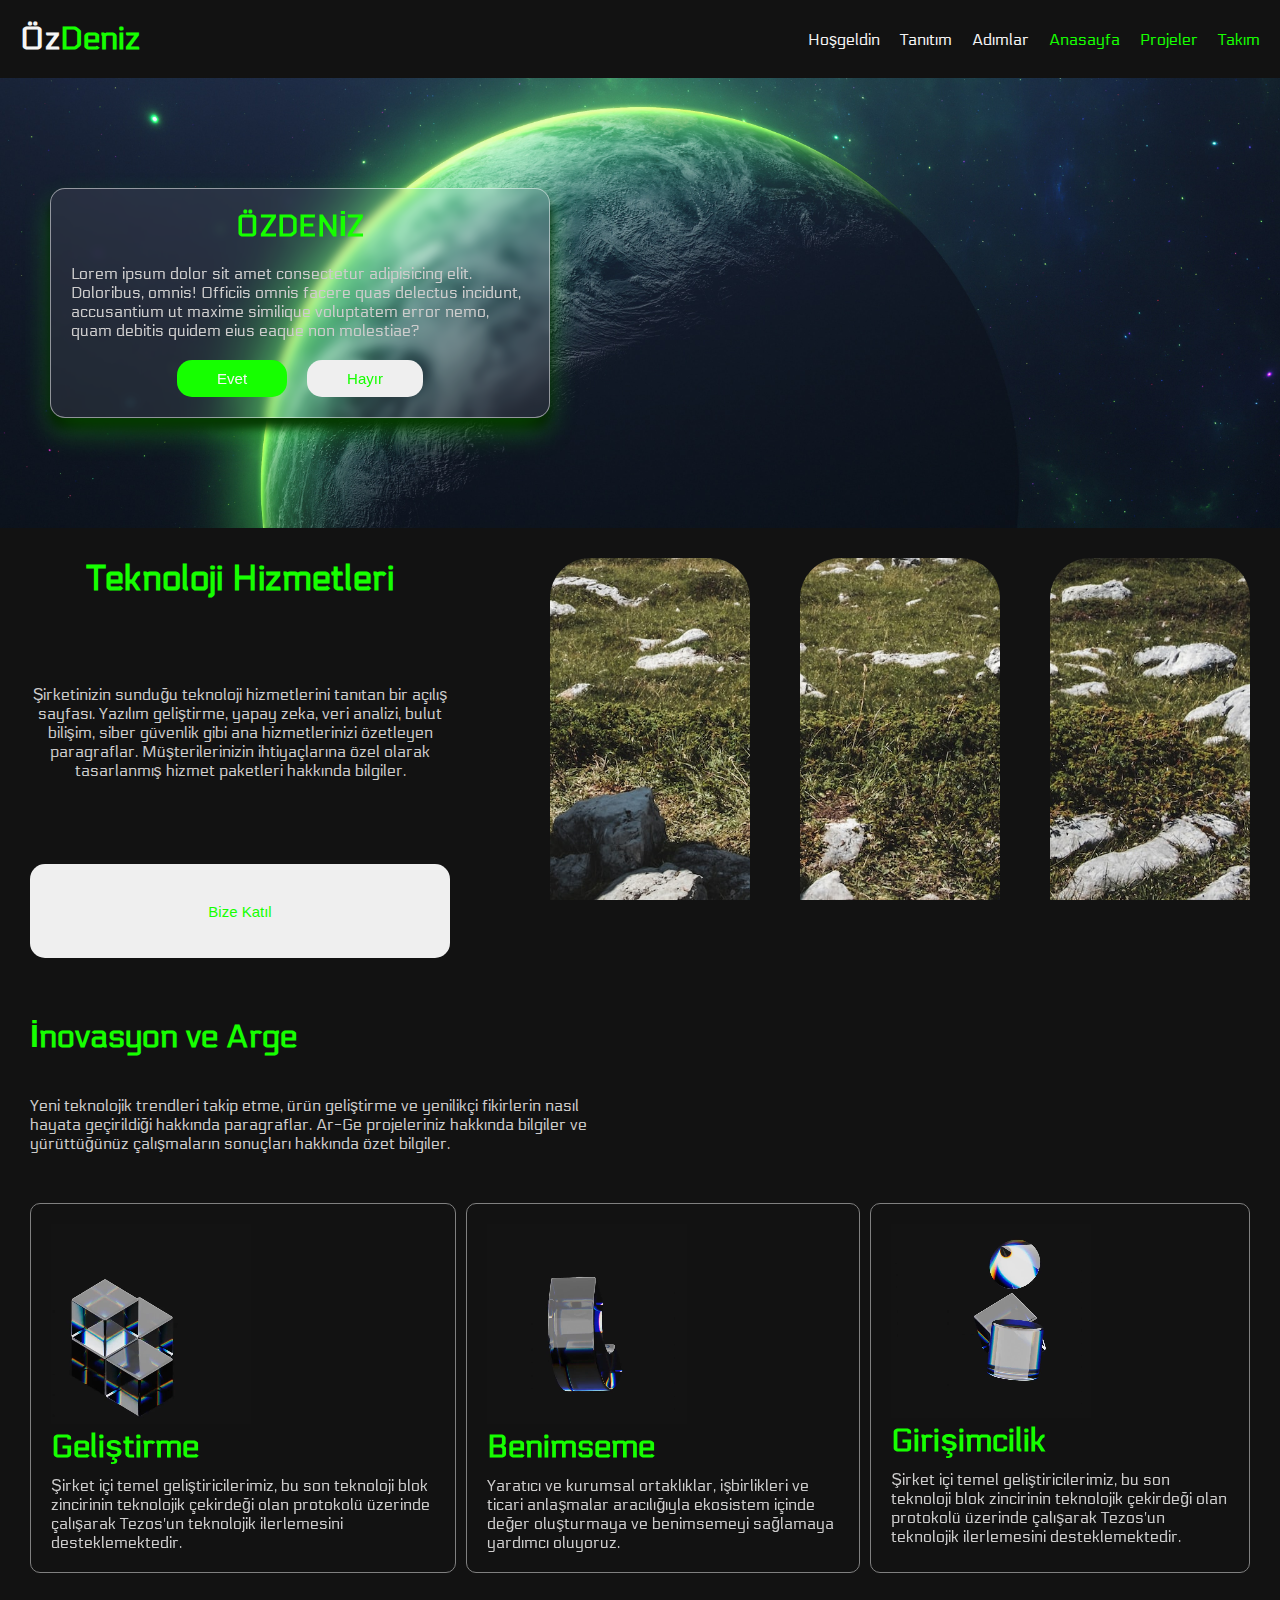
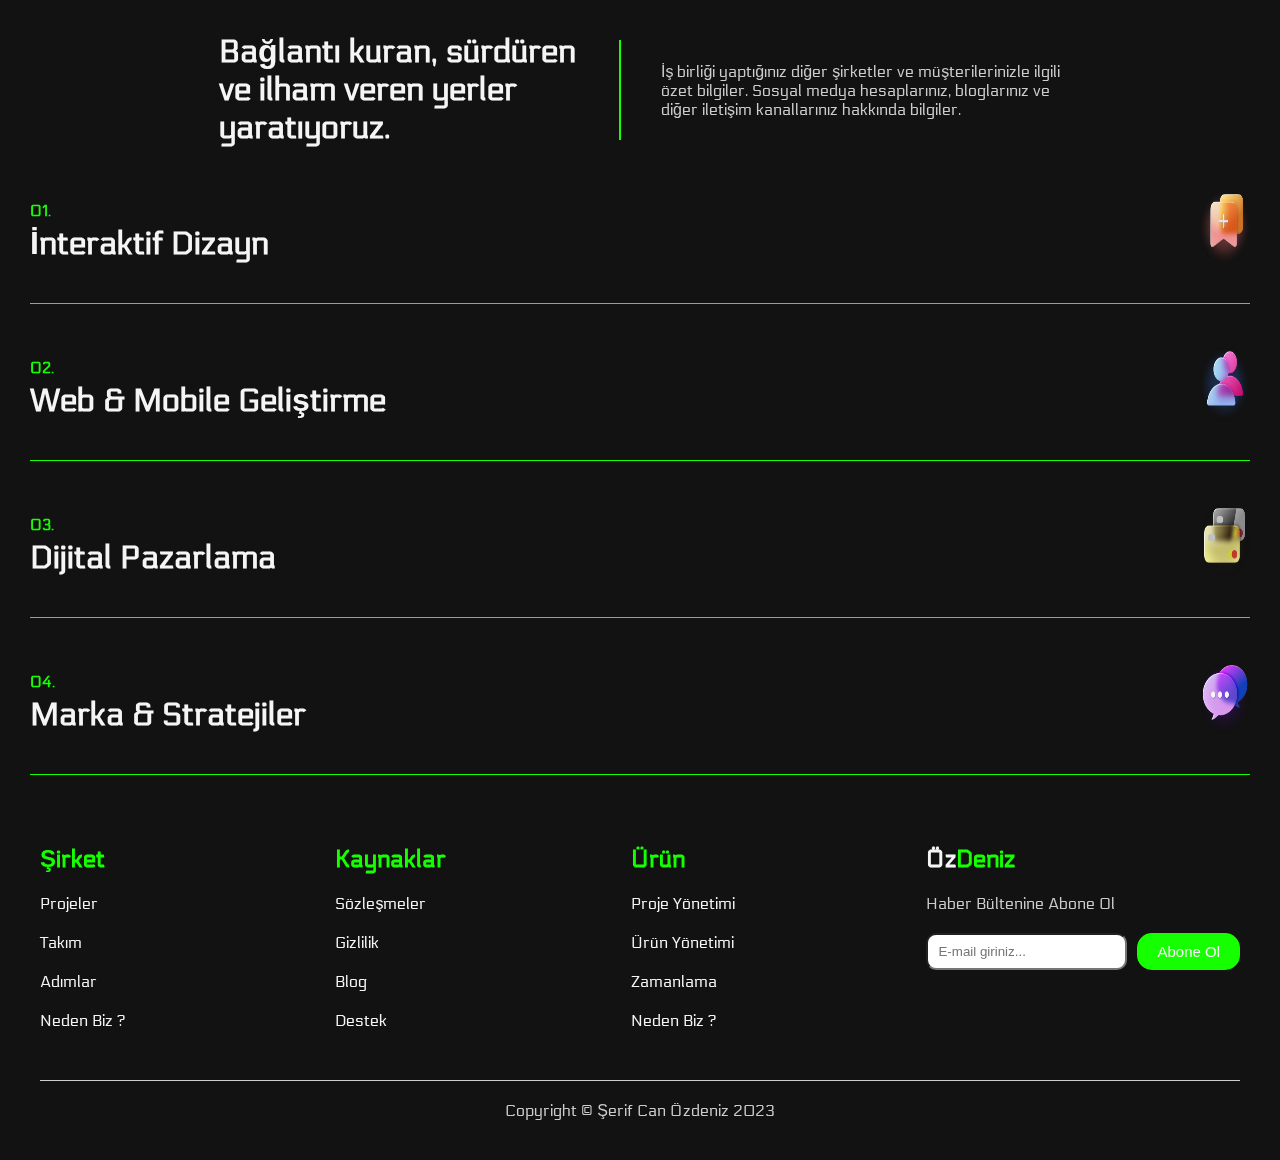
<file: index.html>
<!DOCTYPE html>
<html lang="en">
<head>
    <meta charset="UTF-8">
    <meta name="viewport" content="width=device-width, initial-scale=1.0">
    <title>ÖzDeniz</title>
    <link rel="stylesheet" href="/CSS/style.css">
</head>
<body>

    <!-- header alanı başlangıç -->

    <header>
        <h1><a href="/">Öz<span>Deniz</span></a></h1>
        <nav>
            <a href="">Hoşgeldin</a>
            <a href="">Tanıtım</a>
            <a href="">Adımlar</a>
            <a href="" class="link">Anasayfa</a>
            <a href="/HTML/projects.html" class="link">Projeler</a>
            <a href="/HTML/teams.html" class="link">Takım</a>
        </nav>
        <button class="nav-button">|||</button>
    </header>

    <!-- header alanı bitiş -->

    <!-- hero başlangıç -->

    <section id="hero">
        <div class="hero-inner">
            <h1>ÖZDENİZ</h1>
            <p>Lorem ipsum dolor sit amet consectetur adipisicing elit. Doloribus,
                omnis! Officiis omnis facere quas delectus incidunt, accusantium ut
                maxime similique voluptatem error nemo, quam debitis quidem eius eaque
                non molestiae?
            </p>
            <div class="buttons">
                <button>Evet</button>
                <button>Hayır</button>
            </div>

        </div>

    </section>


    <!-- hero bitiş -->



    <!--pencere başlangıç  -->


    <main>
        <section id="image-sec">
            <div class="image-sec-info">
                <h1>Teknoloji Hizmetleri</h1>
                <p>Şirketinizin sunduğu teknoloji hizmetlerini tanıtan bir açılış
                    sayfası. Yazılım geliştirme, yapay zeka, veri analizi, bulut
                    bilişim, siber güvenlik gibi ana hizmetlerinizi özetleyen
                    paragraflar. Müşterilerinizin ihtiyaçlarına özel olarak tasarlanmış
                    hizmet paketleri hakkında bilgiler.</p>
                    <button>Bize Katıl</button>
            </div>

            <div class="images">
                <div class="window"></div>
                <div class="window"></div>
                <div class="window"></div>
            </div>

        </section>
    </main>
    <!--pencere bitiş  -->

    <section id="cards-sec">
        
        <div class="cards-sec-info">
            <h1>İnovasyon ve Arge</h1>
            <p>Yeni teknolojik trendleri takip etme, ürün geliştirme ve yenilikçi
                fikirlerin nasıl hayata geçirildiği hakkında paragraflar. Ar-Ge
                projeleriniz hakkında bilgiler ve yürüttüğünüz çalışmaların sonuçları
                hakkında özet bilgiler.</p>
        </div>

        <div class="cards">
            <!-- card başlangıç -->

            <div class="card">
                <video>
                    <source src="/images/first.mp4">
                </video>
                <h1>Geliştirme</h1>
                <p>Şirket içi temel geliştiricilerimiz, bu son teknoloji blok
                    zincirinin teknolojik çekirdeği olan protokolü üzerinde çalışarak
                    Tezos'un teknolojik ilerlemesini desteklemektedir.</p>

            </div>

            <div class="cards">
                <!-- card başlangıç -->
    
                <div class="card">
                    <video>
                        <source src="/images/second.mp4">
                    </video>
                    <h1>Benimseme</h1>
                    <p>Yaratıcı ve kurumsal ortaklıklar, işbirlikleri ve ticari anlaşmalar
                        aracılığıyla ekosistem içinde değer oluşturmaya ve benimsemeyi
                        sağlamaya yardımcı oluyoruz.</p>
                        
                </div>

                <div class="cards">
                    <!-- card başlangıç -->
        
                    <div class="card">
                        <video>
                            <source src="/images/third.mp4">
                        </video>
                        <h1>Girişimcilik</h1>
                        <p>Şirket içi temel geliştiricilerimiz, bu son teknoloji blok
                            zincirinin teknolojik çekirdeği olan protokolü üzerinde çalışarak
                            Tezos'un teknolojik ilerlemesini desteklemektedir.</p>
                            
                    </div>
            <!-- card bitiş -->
        </div>
    </section>

    <!-- liste alanı başlangıç -->

    <section id="step-sec">
        <div class="step-sec-info">
            <h1>Bağlantı kuran, sürdüren ve ilham veren yerler yaratıyoruz.</h1>
            <div class="vertical-line"></div>
            <p>İş birliği yaptığınız diğer şirketler ve müşterilerinizle ilgili özet
                bilgiler. Sosyal medya hesaplarınız, bloglarınız ve diğer iletişim
                kanallarınız hakkında bilgiler.</p>
        </div>

        <ul>
            <li><h1><span>01.</span><br>İnteraktif Dizayn</h1>
                <img src="/images/bookmark.png" alt="">
            </li>
            <li><h1><span>02.</span><br>Web & Mobile Geliştirme</h1>
                <img src="/images/contacts.png" alt="">
            </li>
            <li><h1><span>03.</span><br>Dijital Pazarlama</h1>
                <img src="/images/cards.png" alt="">
            </li>
            <li><h1><span>04.</span><br>Marka & Stratejiler</h1>
                <img src="/images/Chat.png" alt="">
            </li>
        </ul>

    </section>
    <!-- liste alanı bitiş -->


    <!-- footer başlangıç -->

    <footer>
        <div class="footer-area">
            <div class="footer-links">
                <h2 class="footer-links-title">Şirket</h2>
                <a href="">Projeler</a>
                <a href="">Takım</a>
                <a href="">Adımlar</a>
                <a href="">Neden Biz ?</a>
            </div>
            <div class="footer-links">
                <h2 class="footer-links-title">Kaynaklar</h2>
                <a href="">Sözleşmeler</a>
                <a href="">Gizlilik</a>
                <a href="">Blog</a>
                <a href="">Destek</a>
            </div>
            <div class="footer-links">
                <h2 class="footer-links-title">Ürün</h2>
                <a href="">Proje Yönetimi</a>
                <a href="">Ürün Yönetimi</a>
                <a href="">Zamanlama</a>
                <a href="">Neden Biz ?</a>
            </div>
            <div class="footer-links">
                <h2>Öz<span>Deniz</span></h2>
                <p>Haber Bültenine Abone Ol</p>
                <div class="field">
                    <input type="email" placeholder="E-mail giriniz...">
                    <button>Abone Ol</button>
                </div>
            </div>
        </div>
        <p class="footer-bottom">Copyright &copy; Şerif Can Özdeniz 2023</p>
    </footer>

    <!-- footer bitiş -->
    



    <script src="/JavaScript/main.js"></script>

    
</body>
</html>
</file>
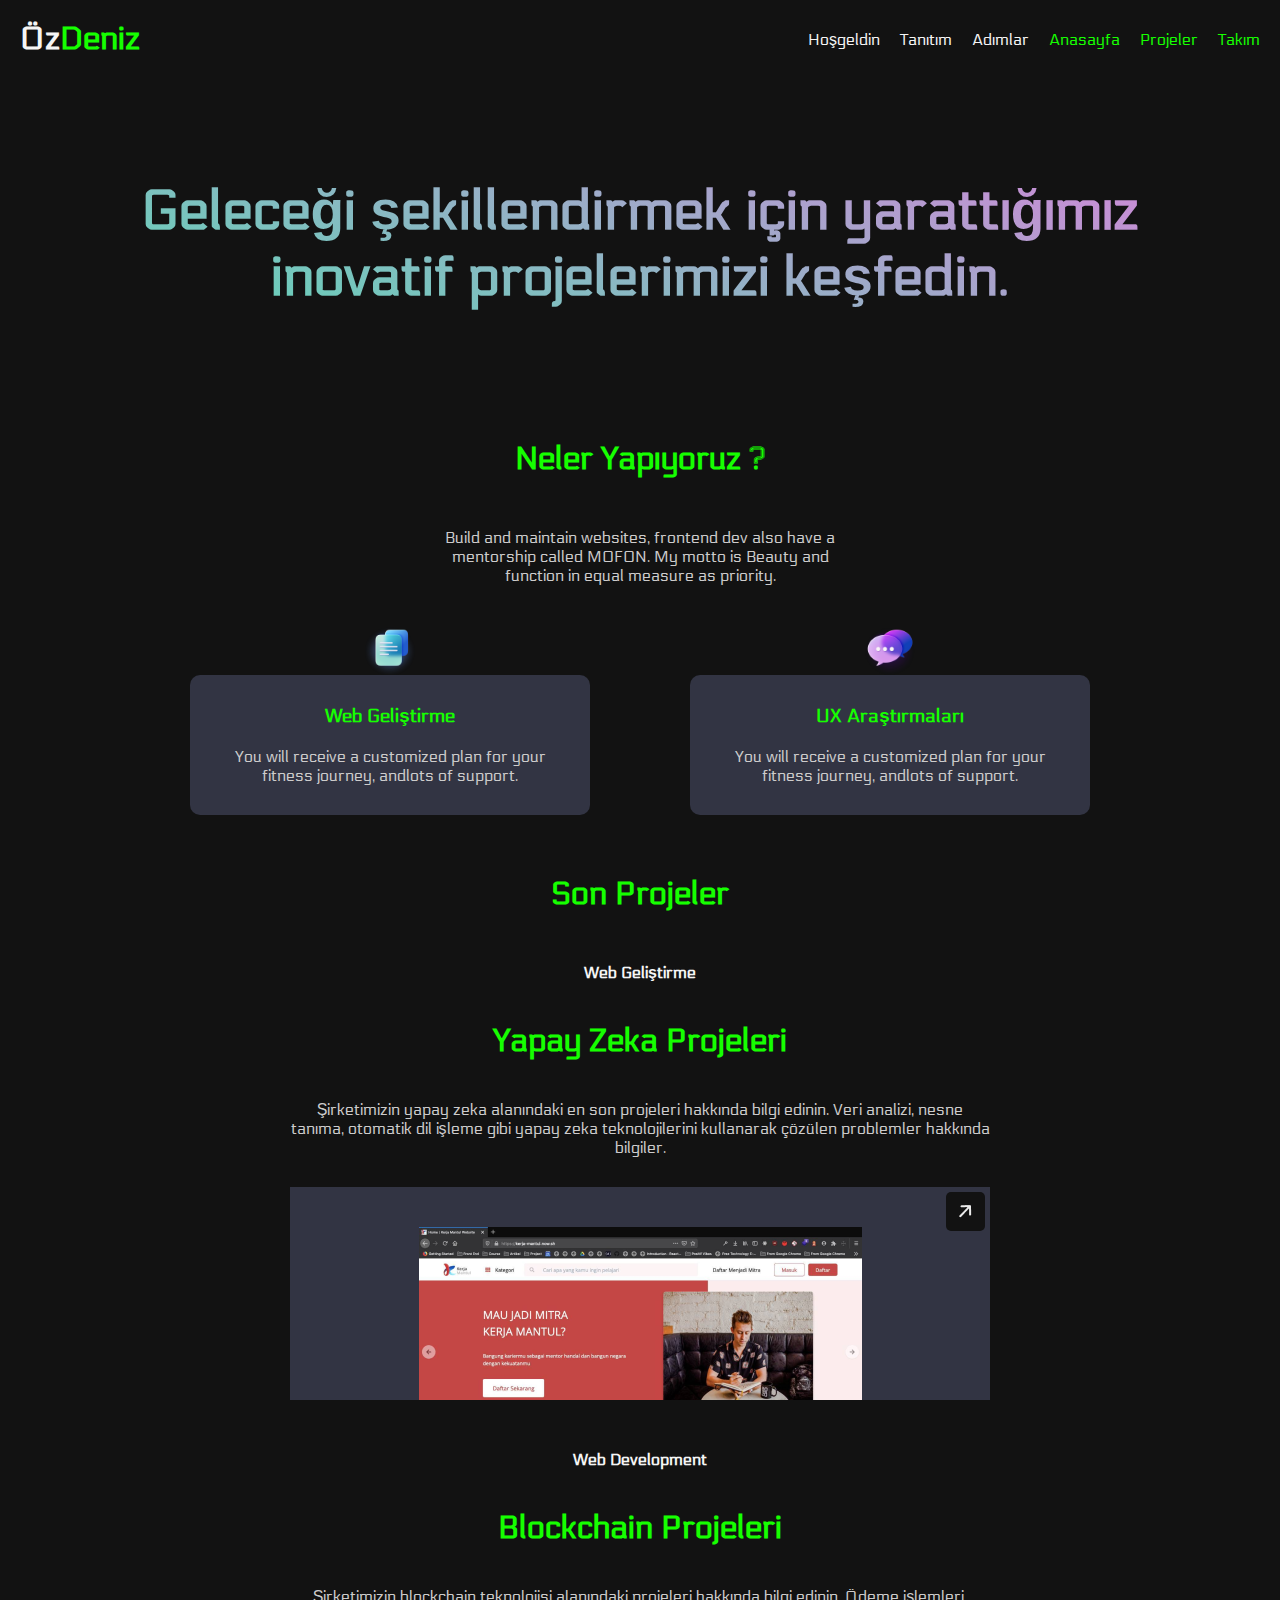
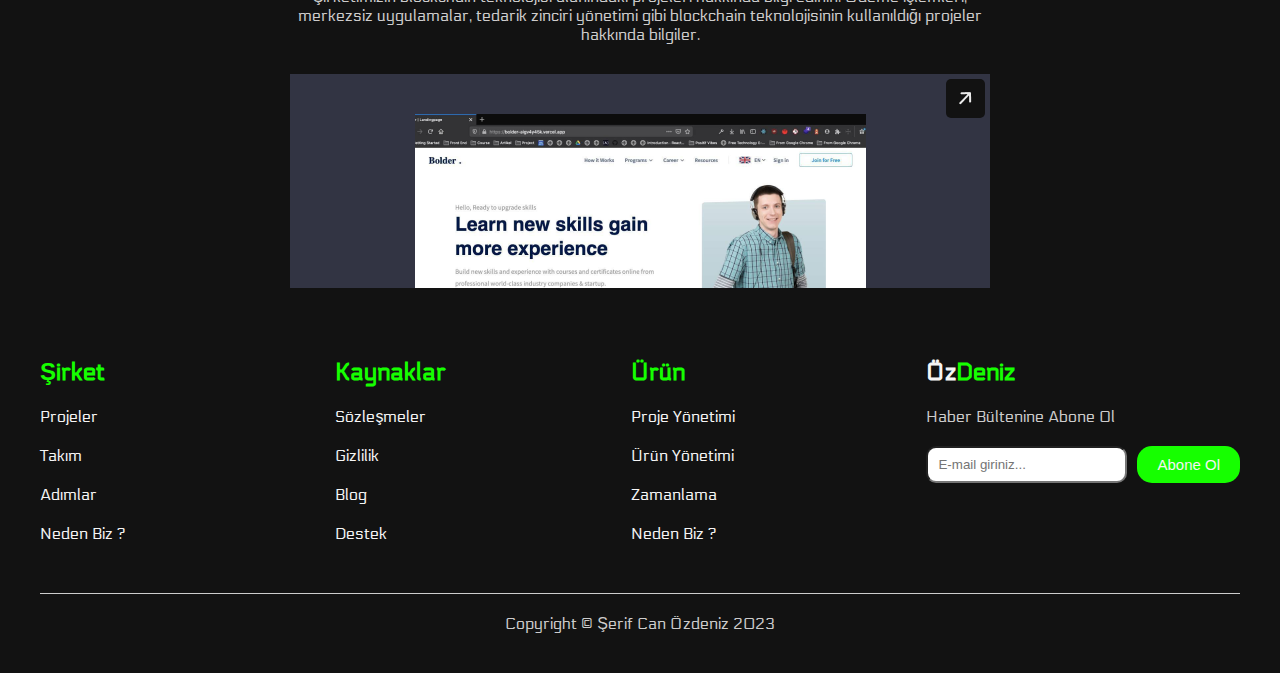
<file: HTML/projects.html>
<!DOCTYPE html>
<html lang="en">
<head>
    <meta charset="UTF-8">
    <meta name="viewport" content="width=device-width, initial-scale=1.0">
    <title>ÖzDeniz</title>
    <link rel="stylesheet" href="/CSS/style.css">
    <link rel="stylesheet" href="/CSS/project.css">
</head>
<body>

    <!-- header alanı başlangıç -->

    <header>
        <h1><a href="/">Öz<span>Deniz</span></a></h1>
        <nav>
            <a href="">Hoşgeldin</a>
            <a href="">Tanıtım</a>
            <a href="">Adımlar</a>
            <a href="/index.html" class="link">Anasayfa</a>
            <a href="" class="link">Projeler</a>
            <a href="/HTML/teams.html" class="link">Takım</a>
        </nav>
        <button class="nav-button">|||</button>
    </header>

    <!-- header alanı bitiş -->

    <!-- main başlangıç -->

    <main>
        <h1 class="welcome">
            Geleceği şekillendirmek için yarattığımız inovatif projelerimizi keşfedin.</h1>
    

    <section id="what-sec">
        <div class="what-info">
            <h1>Neler Yapıyoruz ?</h1>
            <p>Build and maintain websites, frontend dev also have a mentorship
                called MOFON. My motto is Beauty and function in equal measure as
                priority.</p>
        </div>

        <div class="what-cards">
            <div class="what-card">
                <img src="/images/docs.png" alt="">
                <h3>Web Geliştirme</h3>
                <p>You will receive a customized plan for your fitness journey, andlots of support.</p>
            </div>
            <div class="what-card">
                <img src="/images/Chat.png" alt="">
                <h3>UX Araştırmaları</h3>
                <p>You will receive a customized plan for your fitness journey, andlots of support.</p>
            </div>
        </div>
    </section>

    <section id="projects-sec">
        <h1>Son Projeler</h1>
        <div class="project">
            <div class="project-info">
                <h4>Web Geliştirme</h4>
                <h1>Yapay Zeka Projeleri</h1>
                <p>Şirketimizin yapay zeka alanındaki en son projeleri hakkında bilgi
                    edinin. Veri analizi, nesne tanıma, otomatik dil işleme gibi yapay
                    zeka teknolojilerini kullanarak çözülen problemler hakkında
                    bilgiler.</p>
            </div>
            <div class="project-image">
                <span class="icon">
                    <img src="/images/arrow.png" alt="">
                </span>
                <img src="/images/project1.png" alt="">
            </div>
        </div>
        <div class="project">
            <div class="project-info">
                <h4>Web Development</h4>
                <h1>Blockchain Projeleri</h1>
                <p>Şirketimizin blockchain teknolojisi alanındaki projeleri hakkında bilgi edinin. Ödeme işlemleri, merkezsiz uygulamalar, tedarik zinciri yönetimi gibi blockchain teknolojisinin kullanıldığı projeler hakkında bilgiler.</p>
            </div>
            <div class="project-image">
                <span class="icon">
                    <img src="/images/arrow.png" alt="">
                </span>
                <img src="/images/project2.png" alt="">
            </div>
        </div>
    </section>
</main>


    <!-- main bitiş -->


    <!-- footer başlangıç -->

    <footer>
        <div class="footer-area">
            <div class="footer-links">
                <h2 class="footer-links-title">Şirket</h2>
                <a href="">Projeler</a>
                <a href="">Takım</a>
                <a href="">Adımlar</a>
                <a href="">Neden Biz ?</a>
            </div>
            <div class="footer-links">
                <h2 class="footer-links-title">Kaynaklar</h2>
                <a href="">Sözleşmeler</a>
                <a href="">Gizlilik</a>
                <a href="">Blog</a>
                <a href="">Destek</a>
            </div>
            <div class="footer-links">
                <h2 class="footer-links-title">Ürün</h2>
                <a href="">Proje Yönetimi</a>
                <a href="">Ürün Yönetimi</a>
                <a href="">Zamanlama</a>
                <a href="">Neden Biz ?</a>
            </div>
            <div class="footer-links">
                <h2>Öz<span>Deniz</span></h2>
                <p>Haber Bültenine Abone Ol</p>
                <div class="field">
                    <input type="email" placeholder="E-mail giriniz...">
                    <button>Abone Ol</button>
                </div>
            </div>
        </div>
        <p class="footer-bottom">Copyright &copy; Şerif Can Özdeniz 2023</p>
    </footer>

    <!-- footer bitiş -->


    <script src="/JavaScript/main.js"></script>

    
</body>
</html>
</file>
<file: CSS/style.css>
@import url('https://fonts.googleapis.com/css2?family=Electrolize&family=Poppins:wght@100;200;300;500;600;700;800;900&family=Roboto:ital,wght@0,400;0,700;1,400&display=swap');

*{
    margin: 0;
    padding: 0;
    box-sizing: border-box;
    text-decoration: none;
    list-style-type: none;
}

/* değişkenler */

:root{
    --white:#f5f5f5;
    --black:#121212;
    --green:#16ff00;
    --gray:#cdcccc;
    --gren2:#15ff0047;
}

/* genel etiket stillendirme */

a{
    color: var(--white);
}

h1,h2,h3,h4{
    color: var(--white);
}
p{
    color: var(--gray);
}

body{
    font-family: 'Electrolize', sans-serif;
    background-color: var(--black);
    overflow-x: hidden;
}

section{
    padding: 30px;
}

button{
    border: none;
    padding: 10px 20px;
    border-radius: 15px;
    font-size: 15px;
    cursor: pointer;
    transition: all .3s ease;
}


/* header başlangıç */

header{
    position: sticky;
    top: 0;
    display: flex;
    justify-content: space-between;
    align-items: center;
    background-color: var(--black);
    padding: 20px;
    z-index: 100;
}
header h1 a span{
    color: var(--green);
}

nav{
    display: flex;
    gap: 20px;
}

.link{
    color: var(--green);
}

.nav-button{
    display: none;
}


/* header bitiş */

/* hero başlangıç */

#hero{
    height: 50vh;
    background-image: url(/images/back.jpg);
    background-size: cover;
    background-repeat: no-repeat;
    display: flex;
    align-items: center;
    background-attachment: fixed;
}

.hero-inner{
    max-width: 500px;
    display: flex;
    flex-direction: column;
    gap: 20px;
    margin-left: 20px;
    border: 1px solid rgba(255, 255, 255, 0.5);
    padding: 20px;
    border-radius: 15px;
    background-color: rgba(255, 255, 255, 0.08);
    backdrop-filter: blur(5px);
    align-items: center;
    box-shadow: var(--gren2) 0px 14px 28px, 0px 10px 10px;
}

.hero-inner h1{
    color: #16ff00;
    font-size: 30px;
}

.buttons{
    display: flex;
    gap: 20px;
}

.buttons > button{
    padding: 10px 40px;
}

.buttons button:nth-child(1) {
    background-color: var(--green);
    color: var(--white);
}

.buttons button:nth-child(2) {
    color: var(--green);
}


/* hero bitiş */


/* pencere başlangıç */

#image-sec{
    display: flex;
    justify-content: space-between;
    gap: 100px;

}

.image-sec-info{
    max-width: 600px;
    display: grid;
    flex-direction: column;
    gap: 30px;
    text-align: center;
}

.image-sec-info h1{
    font-size: 35px;
    color: var(--green);
}

.image-sec-info button{
    border: 1px solid transparent;
    color: var(--green);
}

.image-sec-info button:hover{
    border: 1px solid var(--green);
    background-color: var(--gren2);
    color: var(--white);
}


.images{
    display: grid;
    grid-template-columns: auto auto auto;
    gap: 50px;
}

.window{
    min-width: 200px;
    height: 400px;
    background-image: url(/images/sec2.jpg);
    background-attachment: fixed;
    background-size: cover;
    background-repeat: no-repeat;
    border-radius: 40px 40px 0 0;
}

.window:nth-child(2) {
    border-radius: 40px 40px 40px 40px;
}


/* pencere bitiş */



/* card başlangıç */

.cards-sec-info{
    max-width: 600px;
    display: grid;
    gap: 40px;
}

.cards-sec-info h1{
    color: var(--green);
}

.cards{
    
    display: flex;
    justify-content: center;
    gap: 10px;
}

.card{
    border: 1px solid gray;
    padding: 20px;
    border-radius: 10px;
    margin-top: 50px;

}

.card h1{
    margin-bottom: 10px;
    color: var(--green);
}

.card video{
    width: 200px;
}



/* card bitiş */

/* liste alanı başlangıç */

.step-sec-info{
    display: flex;
    justify-content: center;
    align-items: center;
    gap: 40px;
    
}

.step-sec-info p{
    max-width: 400px;
}

.step-sec-info h1{
    max-width: 360px;
}

.vertical-line{
    border: 1px solid var(--green);
    height: 100px;
}

#step-sec ul li{
    display: flex;
    justify-content: space-between;
    border-bottom: 1px solid var(--green);
    padding-bottom: 40px;
    margin-top: 40px;

}

#step-sec ul li span{
    color: var(--green);
    font-size: 15px;
}

#step-sec ul li img{
    width: 50px;
}
/* liste alanı bitiş */



/* footer başlangıç */

footer{
    background-color: var(--black);
    padding: 40px;
}

.footer-area{
    display: grid;
    grid-template-columns: 1fr 1fr 1fr 1fr;
}

.footer-links{
    display: flex;
    flex-direction: column;
    gap: 20px;
}

.footer-links-title{
    color: var(--green);
}

.footer-links h2 span{
    color: var(--green);
}

.footer-bottom{
    text-align: center;
    margin-top: 50px;
    border-top: 1px solid var(--gray);
    padding-top: 20px;
}

.field{
    display: flex;
    gap: 10px;
}

.field input{
    padding: 5px 10px;
    border-radius: 10px;
    max-height: 50px;
}

.field button{
    background-color: var(--green);
    color: var(--white);
    white-space: nowrap;
}
/* footer bitiş */




/* media sorguları */

@media (max-width:800px) {
    .nav-button{
        display: block;
    }
    nav{
        display: none;
    }

    header nav a{
        color: #000015;
    }

    .toggle{
        display: flex;
        flex-direction: column;
        position: fixed;
        right: 0;
        top: 70px;
        background-color: var(--gray);
        padding: 20px;
        border-radius: 10px;
    }

    #hero{
        justify-content: center;
        align-items: center;
    }
    
}

@media (max-width:1000px) {
    .footer-area{
        grid-template-columns: 1fr 1fr;
        row-gap: 40px;
    }

    .footer-links{
        align-items: center;
    }
    .cards{
        flex-direction: column;
        place-items: center;
    }

    .card{
        max-width: 400px;
    }
}

@media (max-width:1200px) {
    #image-sec{
        flex-direction: column;
        align-items: center;
    }
}
</file>
<file: CSS/project.css>
@import url('https://fonts.googleapis.com/css2?family=Electrolize&family=Poppins:wght@100;200;300;500;600;700;800;900&family=Roboto:ital,wght@0,400;0,700;1,400&display=swap');

*{
    margin: 0;
    padding: 0;
    box-sizing: border-box;
    text-decoration: none;
    list-style-type: none;
}

/* değişkenler */

:root{
    --white:#f5f5f5;
    --black:#121212;
    --green:#16ff00;
    --gray:#cdcccc;
    --gren2:#15ff0047;
}

/* genel etiket stillendirme */

a{
    color: var(--white);
}

h1,h2,h3,h4{
    color: var(--white);
}
p{
    color: var(--gray);
}

body{
    font-family: 'Electrolize', sans-serif;
    background-color: var(--black);
}

section{
    padding: 30px;
}

button{
    border: none;
    padding: 10px 20px;
    border-radius: 15px;
    font-size: 15px;
    cursor: pointer;
    transition: all .3s ease;
}



.welcome{
    padding: 100px;
    font-size: 55px;
    text-align: center;
    background-image: linear-gradient(19deg, #3EECAC 0%, #EE74E1 100%);

    -webkit-background-clip: text;
    -webkit-text-fill-color: transparent;
}

#what-sec{
    display: flex;
    flex-direction: column;
    align-items: center;
    justify-content: center;
    gap: 40px;
}

.what-info{
    max-width: 400px;
    text-align: center;
}

.what-info h1{
    margin-bottom: 50px;
    color: var(--green);

}


.what-cards{
    display: flex;
    justify-content: center;
    gap: 100px;
    margin-top: 50px;
}

.what-card{
    background-color: #323443;
    min-width: 200px;
    max-width: 400px;
    display: flex;
    flex-direction: column;
    align-items: center;
    text-align: center;
    gap: 20px;
    padding: 30px 20px;
    border-radius: 10px;
    position: relative;
    
}

.what-card h3{
    color: var(--green);
}

.what-card img{
    position: absolute;
    top: -50px;
    width: 50px;

}

/* projeler başlangıç */

#projects-sec{
    display: flex;
    flex-direction: column;
    justify-content: center;
    align-items: center;
    gap: 50px;
}

#projects-sec h1{
    color: var(--green);
}

.project-info h1{
    color: var(--green);
}

.project-info{
    display: flex;
    flex-direction: column;
    align-items: center;
    gap: 40px;
    text-align: center;
}

.project{
    display: flex;
    flex-direction: column;
    gap: 30px;
    max-width: 700px;
}

.project-image{
    background-color: #323443;
    display: flex;
    padding: 40px 50px 0;
    justify-content: center;
    cursor: pointer;
    position: relative;
}

.project-image:hover{
    background-image: linear-gradient(45deg, #FA8BFF 0%, #2BD2FF 52%, #2BFF88 90%);
}

.project-image .icon{
    background-color: var(--black);
    position: absolute;
    right: 5px;
    top: 5px;
    display: grid;
    place-items: center;
    padding: 5px;
    border-radius: 5px;

}
/* projeler bitiş */





@media (max-width:768px) {
    #what-sec{
        align-items: center;
        text-align: center;
    }
    .what-cards{
        flex-direction: column;
        align-items: center;
        justify-content: center;
    }
}
</file>
